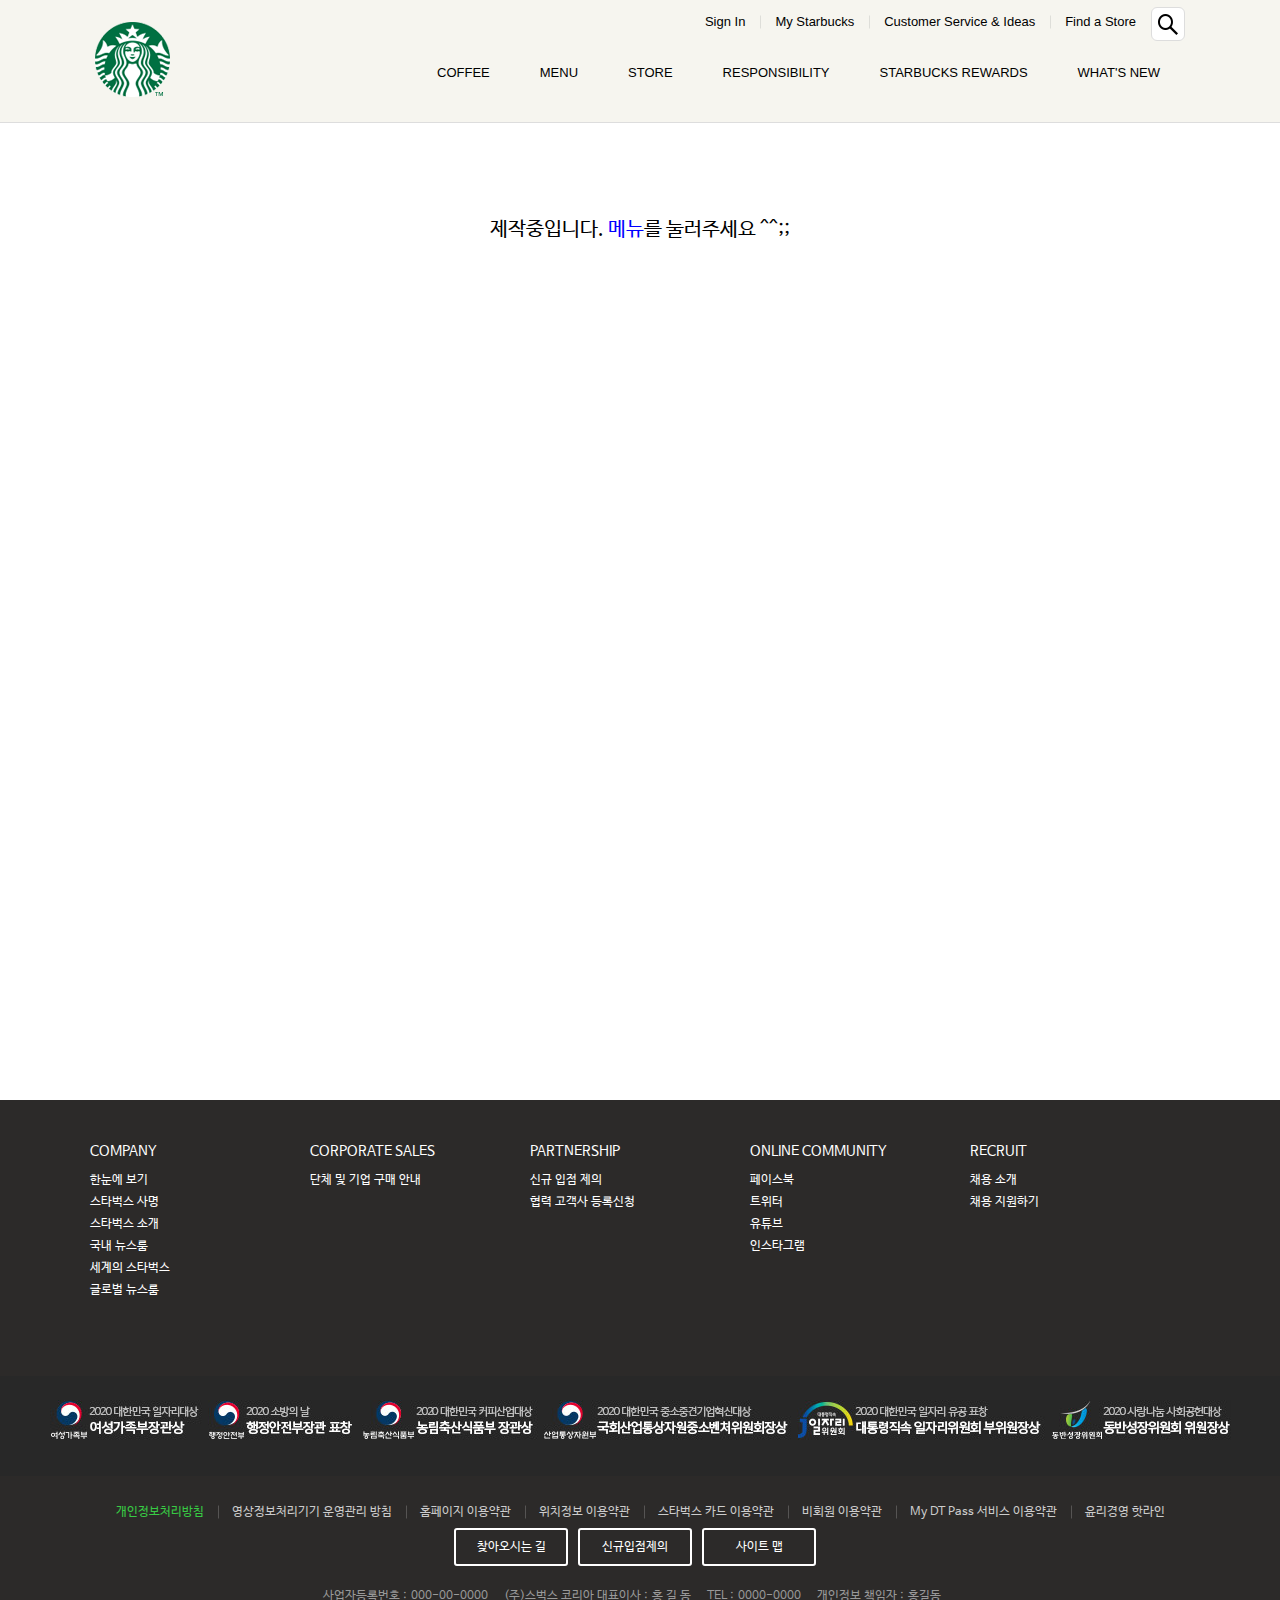
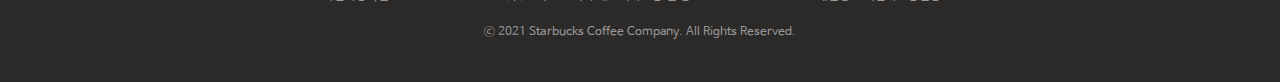
<file: index.html>
<!DOCTYPE html>
<html lang="ko">
  <head>
    <meta charset="UTF-8" />
    <meta http-equiv="X-UA-Compatible" content="IE=edge" />
    <meta name="viewport" content="width=device-width, initial-scale=1.0" />
    <title>Starbucks Coffee Korea</title>
    <link
      rel="stylesheet"
      href="https://use.fontawesome.com/releases/v5.15.4/css/all.css"
      integrity="sha384-DyZ88mC6Up2uqS4h/KRgHuoeGwBcD4Ng9SiP4dIRy0EXTlnuz47vAwmeGwVChigm"
      crossorigin="anonymous"
    />
    <link rel="stylesheet" href="src/css/reset.css" />
    <link rel="stylesheet" href="src/css/style.css" />
    <style>
      main {
        height: 100vh;
      }

      main .txt-index {
        margin: 5rem 0;
        text-align: center;
      }

      main .txt-index a {
        color: blue;
      }
    </style>
  </head>
  <body>
    <div class="skip-navigation">
      <a href="#content">본문 바로가기</a>
      <a href="#mainMenu">메뉴 바로가기</a>
    </div>
    <header id="header">
      <div class="cont-header">
        <h1 class="logo">
          <a href="#none"><img src="src/img/logo.png" alt="스타벅스" /></a>
        </h1>
        <h2 class="hide" id="mainMenu">메인메뉴</h2>
        <nav class="gnb">
          <ul class="lists-gnb">
            <li>
              <a href="#none">COFFEE</a>
              <div class="snb">
                <ul>
                  <li><a href="#none">커피</a></li>
                  <li><a href="#none">스타벅스 원두</a></li>
                  <li><a href="#none">스타벅스 비아</a></li>
                  <li><a href="#none">스타벅스앳홈 by 캡슐</a></li>
                </ul>
                <ul>
                  <li><a href="#none">나와 어울리는 커피</a></li>
                </ul>
                <ul>
                  <li><a href="#none">스타벅스 리저브™</a></li>
                  <li><a href="#none">RESERVE MAGAZINE</a></li>
                </ul>
                <ul>
                  <li><a href="#none">에스프레소 음료</a></li>
                  <li><a href="#none">도피오</a></li>
                  <li><a href="#none">에스프레소</a></li>
                  <li><a href="#none">마키아또</a></li>
                  <li><a href="#none">카푸치노</a></li>
                  <li><a href="#none">라떼</a></li>
                  <li><a href="#none">모카</a></li>
                </ul>
                <ul>
                  <li><a href="#none">최상의 커피를 즐기는 법</a></li>
                  <li><a href="#none">커피 프레스</a></li>
                  <li><a href="#none">프레스 오버</a></li>
                  <li><a href="#none">아이스 푸어 오버</a></li>
                  <li><a href="#none">커피 메이커</a></li>
                  <li>
                    <a href="#none">리저브를 매장에서 다양하게 즐기는 법</a>
                  </li>
                </ul>
                <ul>
                  <li><a href="#none">커피 이야기</a></li>
                  <li><a href="#none">농장에서 우리의 손으로</a></li>
                  <li><a href="#none">최상의 아라비카 원두</a></li>
                  <li><a href="#none">스타벅스 로스트 스펙트럼</a></li>
                  <li><a href="#none">스타벅스 디카페인</a></li>
                  <li><a href="#none">클로버® 커피 추출 시스템</a></li>
                </ul>
              </div>
            </li>
            <li>
              <a href="#none">MENU</a>
              <div class="snb">
                <ul>
                  <li><a href="#none">음료</a></li>
                  <li><a href="#none">콜드 브루</a></li>
                  <li><a href="#none">브루드 커피</a></li>
                  <li><a href="#none">에스프레소</a></li>
                  <li><a href="#none">프라푸치노</a></li>
                  <li><a href="#none">블렌디드</a></li>
                  <li><a href="#none">스타벅스 피지오</a></li>
                  <li><a href="#none">티(티바나)</a></li>
                  <li><a href="#none">기타 제조 음료</a></li>
                  <li><a href="#none">스타벅스 주스(병음료)</a></li>
                </ul>
                <ul>
                  <li><a href="#none">푸드</a></li>
                  <li><a href="#none">브레드</a></li>
                  <li><a href="#none">케이크</a></li>
                  <li><a href="#none">샌드위치 & 샐러드</a></li>
                  <li><a href="#none">따뜻한 푸드</a></li>
                  <li><a href="#none">과일 & 요거트</a></li>
                  <li><a href="#none">스낵 & 미니 디저트</a></li>
                  <li><a href="#none">아이스크림</a></li>
                </ul>
                <ul>
                  <li><a href="#none">상품</a></li>
                  <li><a href="#none">머그</a></li>
                  <li><a href="#none">글라스</a></li>
                  <li><a href="#none">플라스틱 텀블러</a></li>
                  <li><a href="#none">스테인리스 텀블러</a></li>
                  <li><a href="#none">보온병</a></li>
                  <li><a href="#none">액세서리</a></li>
                  <li><a href="#none">커피 용품</a></li>
                  <li><a href="#none">패키지 티(티바나)</a></li>
                </ul>
                <ul>
                  <li><a href="#none">카드</a></li>
                  <li><a href="#none">실물카드</a></li>
                  <li><a href="#none">e-Gift 카드</a></li>
                </ul>
                <ul>
                  <li><a href="#none">메뉴 이야기</a></li>
                  <li><a href="#none">나이트로 콜드브루</a></li>
                  <li><a href="#none">콜드 브루</a></li>
                  <li><a href="#none">스타벅스 티바나</a></li>
                </ul>
              </div>
            </li>
            <li>
              <a href="#none">STORE</a>
              <div class="snb">
                <ul>
                  <li><a href="#none">매장 찾기</a></li>
                  <li><a href="#none">퀵 검색</a></li>
                  <li><a href="#none">지역 검색</a></li>
                </ul>
                <ul>
                  <li><a href="#none">드라이브 스루 매장</a></li>
                </ul>
                <ul>
                  <li><a href="#none">스타벅스 리저브™ 매장</a></li>
                </ul>
                <ul>
                  <li><a href="#none">커뮤니티 스토어 매장</a></li>
                </ul>
                <ul>
                  <li><a href="#none">매장 이야기</a></li>
                  <li><a href="#none">티바나 바 매장</a></li>
                </ul>
              </div>
            </li>
            <li>
              <a href="#none">RESPONSIBILITY</a>
              <div class="snb">
                <ul>
                  <li><a href="#none">사회공헌 캠페인 소개</a></li>
                </ul>
                <ul>
                  <li><a href="#none">지역 사회 참여 활동</a></li>
                  <li><a href="#none">희망배달 캠페인</a></li>
                  <li><a href="#none">재능기부 카페 소식</a></li>
                  <li><a href="#none">커뮤니티 스토어</a></li>
                  <li><a href="#none">청년 지원 프로그램</a></li>
                  <li><a href="#none">우리 농산물 사랑 캠페인</a></li>
                  <li><a href="#none">우리 문화 지키기 </a></li>
                </ul>
                <ul>
                  <li><a href="#none">환경보호 활동</a></li>
                  <li><a href="#none">친환경 활동</a></li>
                  <li><a href="#none">일회용 컵 없는 매장</a></li>
                  <li><a href="#none">커피 원두 재활용</a></li>
                </ul>
                <ul>
                  <li><a href="#none">윤리 구매</a></li>
                  <li><a href="#none">윤리적 원두 구매</a></li>
                  <li><a href="#none">공정무역 인증커피</a></li>
                  <li><a href="#none">농가 지원 활동</a></li>
                </ul>
                <ul>
                  <li><a href="#none">글로벌 사회 공헌</a></li>
                  <li><a href="#none">윤리경영 보고서</a></li>
                  <li><a href="#none">스타벅스 재단</a></li>
                  <li><a href="#none">지구촌 봉사의 달</a></li>
                </ul>
              </div>
            </li>
            <li>
              <a href="#none">STARBUCKS REWARDS</a>
              <div class="snb">
                <ul>
                  <li><a href="#none">스타벅스 리워드</a></li>
                  <li><a href="#none">스타벅스 리워드 소개</a></li>
                  <li><a href="#none">등급 및 혜택</a></li>
                  <li><a href="#none">스타벅스 별</a></li>
                  <li><a href="#none">자주 하는 질문</a></li>
                </ul>
                <ul>
                  <li><a href="#none">스타벅스 카드</a></li>
                  <li><a href="#none">스타벅스 카드 소개</a></li>
                  <li><a href="#none">스타벅스 카드 갤러리</a></li>
                  <li><a href="#none">등록 및 조회</a></li>
                  <li><a href="#none">충전 및 이용</a></li>
                  <li><a href="#none">안내분실신고/환불신청</a></li>
                  <li><a href="#none">자주 하는 질문</a></li>
                </ul>
                <ul>
                  <li><a href="#none">스타벅스 e-Gift Card</a></li>
                  <li><a href="#none">스타벅스 e-Gift Card 소개</a></li>
                  <li><a href="#none">이용안내</a></li>
                  <li><a href="#none">선물하기</a></li>
                  <li><a href="#none">자주하는 질문</a></li>
                </ul>
              </div>
            </li>
            <li>
              <a href="#none">WHAT'S NEW</a>
              <div class="snb">
                <ul>
                  <li><a href="#none">이벤트</a></li>
                  <li><a href="#none">전체</a></li>
                  <li><a href="#none">스타벅스 카드</a></li>
                  <li><a href="#none">스타벅스 리워드</a></li>
                  <li><a href="#none">온라인e-프리퀀시</a></li>
                  <li><a href="#none">증정품</a></li>
                </ul>
                <ul>
                  <li><a href="#none">뉴스</a></li>
                  <li><a href="#none">전체</a></li>
                  <li><a href="#none">상품 출시</a></li>
                  <li><a href="#none">스타벅스와 문화</a></li>
                  <li><a href="#none">스타벅스 사회공헌</a></li>
                  <li><a href="#none">스타벅스 카드출시</a></li>
                </ul>
                <ul>
                  <li><a href="#none">뉴스</a></li>
                  <li><a href="#none">전체</a></li>
                  <li><a href="#none">상품 출시</a></li>
                  <li><a href="#none">스타벅스와 문화</a></li>
                  <li><a href="#none">스타벅스 사회공헌</a></li>
                  <li><a href="#none">스타벅스 카드출시</a></li>
                </ul>
                <ul>
                  <li><a href="#none">매장별 이벤트</a></li>
                  <li><a href="#none">일반 매장</a></li>
                  <li><a href="#none">신규 매장</a></li>
                </ul>
                <ul>
                  <li><a href="#none">공지사항</a></li>
                </ul>
                <ul>
                  <li><a href="#none">월페이퍼</a></li>
                </ul>
              </div>
            </li>
          </ul>
        </nav>
        <ul class="util">
          <li><a href="#none">Sign In</a></li>
          <li><a href="#none">My Starbucks</a></li>
          <li><a href="#none">Customer Service & Ideas</a></li>
          <li><a href="#none">Find a Store</a></li>
          <li>
            <button><span class="hide">검색</span></button>
          </li>
        </ul>
      </div>
    </header>

    <main id="main">
      <p class="txt-index">
        제작중입니다. <a href="item.html">메뉴</a>를 눌러주세요 ^^;;
      </p>
    </main>
    <footer id="footer">
      <div class="wrapper-footer">
        <h2 class="hide">기업정보</h2>
        <section class="menu-footer">
          <h3 class="hide">회사소개</h3>
          <ul class="list-footer">
            <li class="tit-list-footer"><a href="#none">COMPANY</a></li>
            <li class="link-footer"><a href="#none">한눈에 보기</a></li>
            <li class="link-footer"><a href="#none">스타벅스 사명</a></li>
            <li class="link-footer"><a href="#none">스타벅스 소개</a></li>
            <li class="link-footer"><a href="#none">국내 뉴스룸</a></li>
            <li class="link-footer"><a href="#none">세계의 스타벅스</a></li>
            <li class="link-footer"><a href="#none">글로벌 뉴스룸</a></li>
          </ul>
          <ul class="list-footer">
            <li class="tit-list-footer"><a href="#none">CORPORATE SALES</a></li>
            <li class="link-footer">
              <a href="#none">단체 및 기업 구매 안내</a>
            </li>
          </ul>
          <ul class="list-footer">
            <li class="tit-list-footer"><a href="#none">PARTNERSHIP</a></li>
            <li class="link-footer"><a href="#none">신규 입점 제의</a></li>
            <li class="link-footer">
              <a href="#none">협력 고객사 등록신청</a>
            </li>
          </ul>
          <ul class="list-footer">
            <li class="tit-list-footer">
              <a href="#none">ONLINE COMMUNITY</a>
            </li>
            <li class="link-footer"><a href="#none">페이스북</a></li>
            <li class="link-footer"><a href="#none">트위터</a></li>
            <li class="link-footer"><a href="#none">유튜브</a></li>
            <li class="link-footer"><a href="#none">인스타그램</a></li>
          </ul>
          <ul class="list-footer">
            <li class="tit-list-footer"><a href="#none">RECRUIT</a></li>
            <li class="link-footer"><a href="#none">채용 소개</a></li>
            <li class="link-footer"><a href="#none">채용 지원하기</a></li>
          </ul>
        </section>

        <section class="list-award">
          <h3 class="hide">시상 내역</h3>
          <img src="src/img/footer_award23.jpg" alt="" />
          <img src="src/img/footer_award24.jpg" alt="" />
          <img src="src/img/footer_award25.jpg" alt="" />
          <img src="src/img/footer_award26.jpg" alt="" />
          <img src="src/img/footer_award27.jpg" alt="" />
          <img src="src/img/footer_award28.jpg" alt="" />
        </section>
        <section class="shorcut-footer">
          <h3 class="hide">이용약관</h3>
          <ul class="list-shorcut">
            <li class="tit-shorcut"><a href="#none">개인정보처리방침</a></li>
            <li><a href="#none">영상정보처리기기 운영관리 방침</a></li>
            <li><a href="#none">홈페이지 이용약관</a></li>
            <li><a href="#none">위치정보 이용약관</a></li>
            <li><a href="#none">스타벅스 카드 이용약관</a></li>
            <li><a href="#none">비회원 이용약관</a></li>
            <li><a href="#none">My DT Pass 서비스 이용약관</a></li>
            <li><a href="#none">윤리경영 핫라인</a></li>
          </ul>
        </section>
        <ul class="linked-footer">
          <li><a href="#none">찾아오시는 길</a></li>
          <li><a href="#none">신규입점제의</a></li>
          <li><a href="#none">사이트 맵</a></li>
        </ul>
        <section class="info-footer">
          <h3 class="hide">회사정보</h3>
          <dl class="list-info">
            <dt>사업자등록번호 :</dt>
            <dd>000-00-0000</dd>
            <dt>(주)스벅스 코리아 대표이사 :</dt>
            <dd>홍 길 동</dd>
            <dt>TEL :</dt>
            <dd>0000-0000</dd>
            <dt>개인정보 책임자 :</dt>
            <dd>홍길동</dd>
          </dl>
        </section>
        <small>ⓒ 2021 Starbucks Coffee Company. All Rights Reserved.</small>
      </div>
    </footer>
  </body>
</html>
</file>
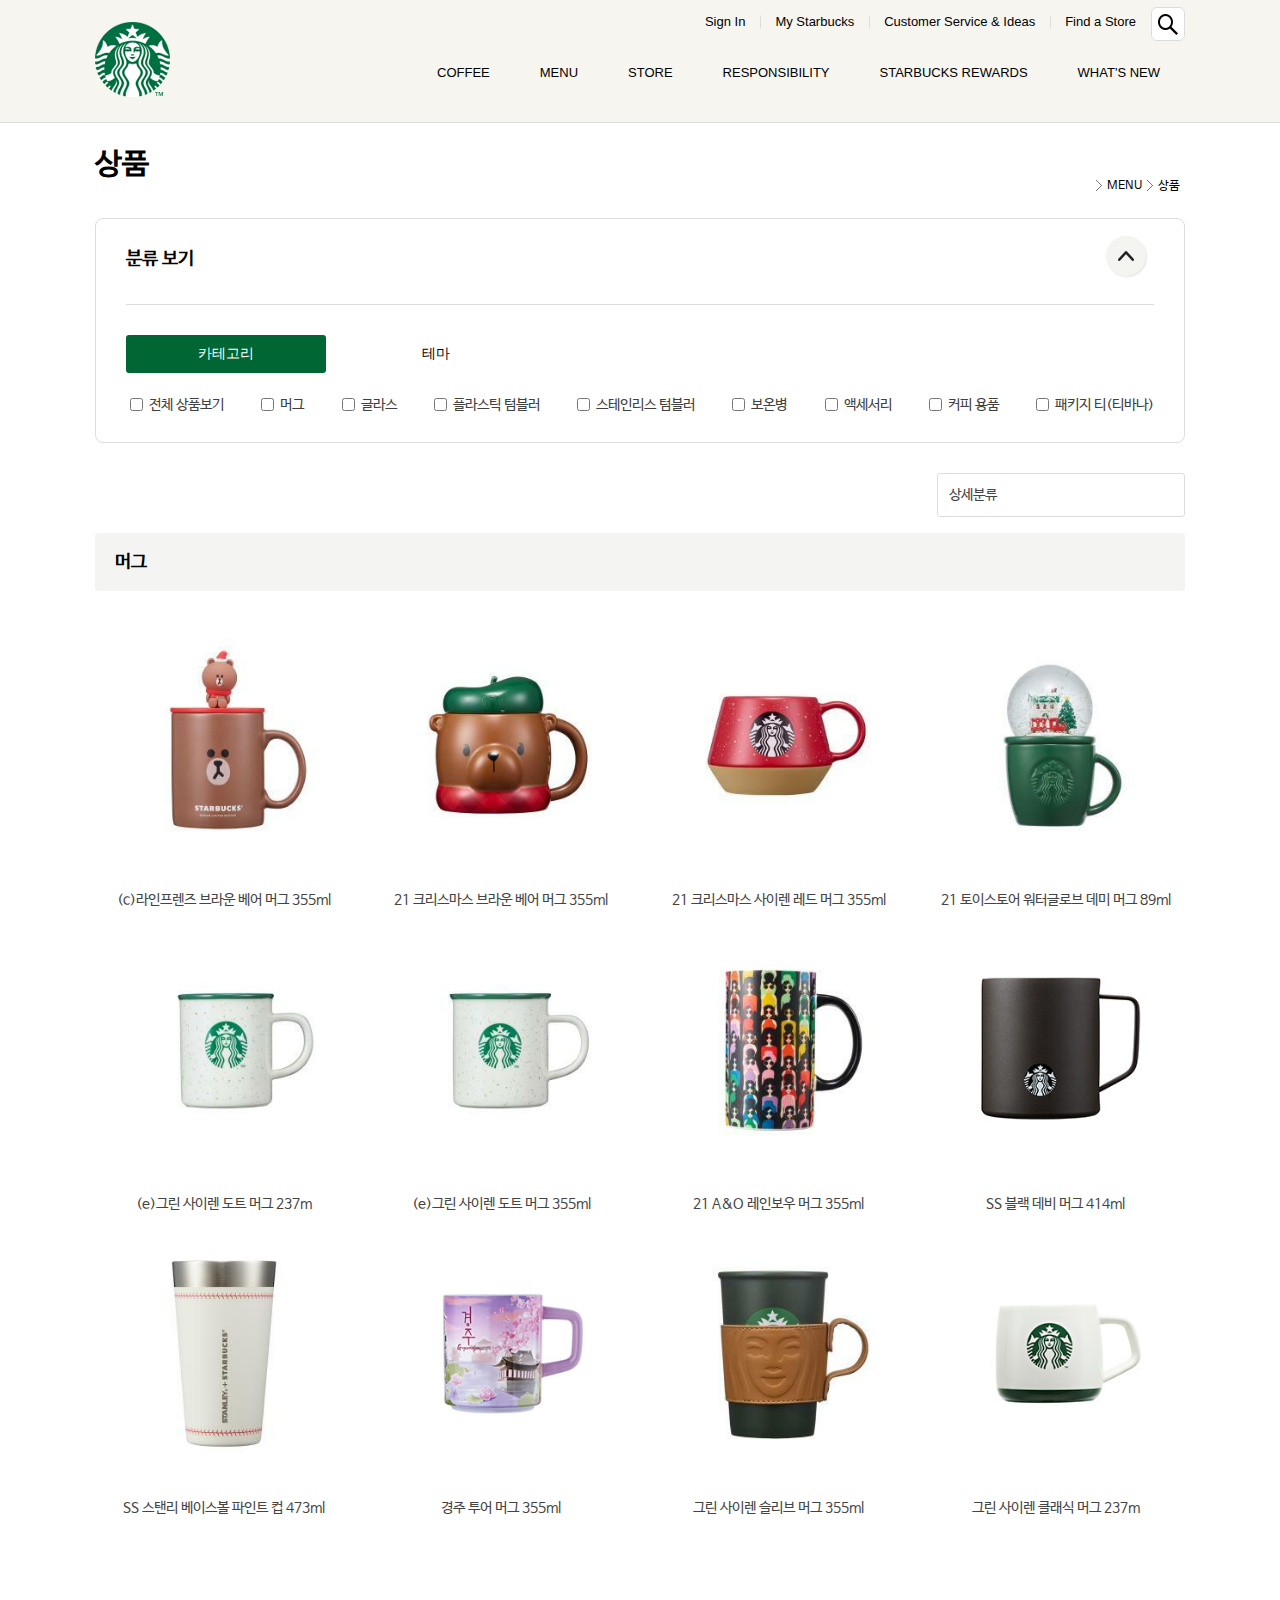
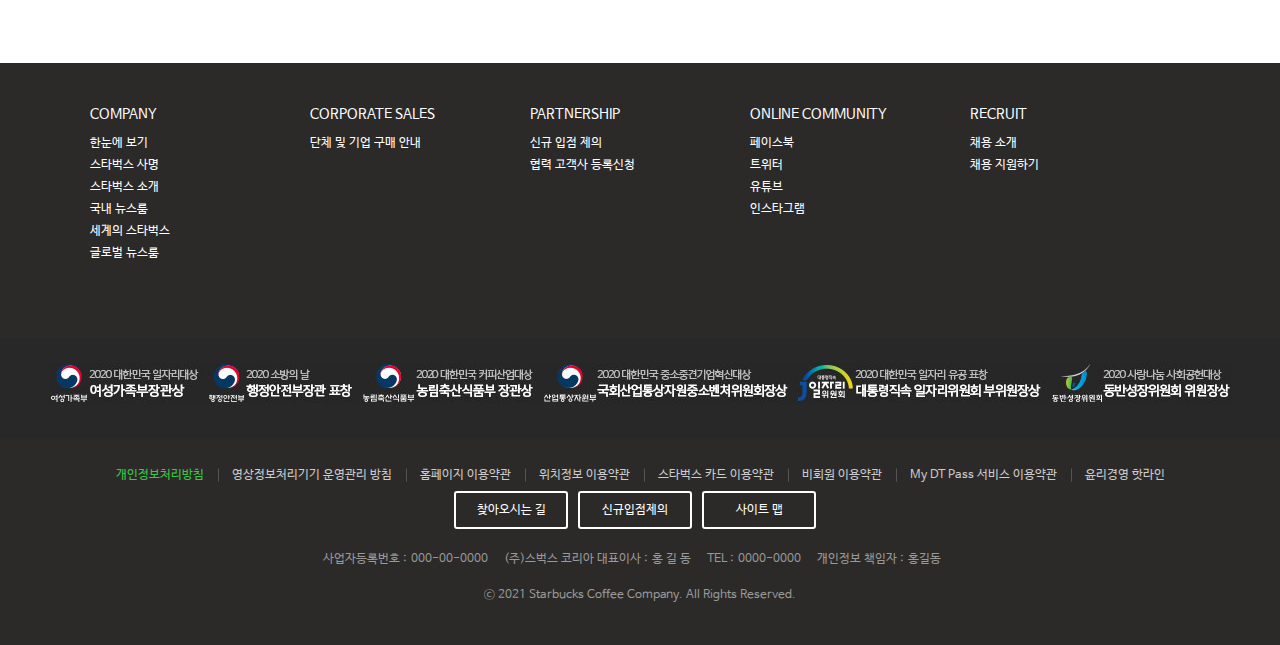
<file: item.html>
<!DOCTYPE html>
<html lang="ko">
  <head>
    <meta charset="UTF-8" />
    <meta http-equiv="X-UA-Compatible" content="IE=edge" />
    <meta name="viewport" content="width=device-width, initial-scale=1.0" />
    <title>상품 | Starbucks Coffee Korea</title>
    <link
      rel="stylesheet"
      href="https://use.fontawesome.com/releases/v5.15.4/css/all.css"
      integrity="sha384-DyZ88mC6Up2uqS4h/KRgHuoeGwBcD4Ng9SiP4dIRy0EXTlnuz47vAwmeGwVChigm"
      crossorigin="anonymous"
    />
    <link rel="stylesheet" href="src/css/reset.css" />
    <link rel="stylesheet" href="src/css/style.css" />
  </head>
  <body>
    <div class="skip-navigation">
      <a href="#content">본문 바로가기</a>
      <a href="#mainMenu">메뉴 바로가기</a>
    </div>
    <header id="header">
      <div class="cont-header">
        <h1 class="logo">
          <a href="index.html"><img src="src/img/logo.png" alt="스타벅스" /></a>
        </h1>
        <h2 class="hide" id="mainMenu">메인메뉴</h2>
        <nav class="gnb">
          <ul class="lists-gnb">
            <li>
              <a href="#none" class="link-menu">COFFEE</a>
              <div class="snb">
                <ul>
                  <li><a href="#none">커피</a></li>
                  <li><a href="#none">스타벅스 원두</a></li>
                  <li><a href="#none">스타벅스 비아</a></li>
                  <li><a href="#none">스타벅스앳홈 by 캡슐</a></li>
                </ul>
                <ul>
                  <li><a href="#none">나와 어울리는 커피</a></li>
                </ul>
                <ul>
                  <li><a href="#none">스타벅스 리저브™</a></li>
                  <li><a href="#none">RESERVE MAGAZINE</a></li>
                </ul>
                <ul>
                  <li><a href="#none">에스프레소 음료</a></li>
                  <li><a href="#none">도피오</a></li>
                  <li><a href="#none">에스프레소</a></li>
                  <li><a href="#none">마키아또</a></li>
                  <li><a href="#none">카푸치노</a></li>
                  <li><a href="#none">라떼</a></li>
                  <li><a href="#none">모카</a></li>
                </ul>
                <ul>
                  <li><a href="#none">최상의 커피를 즐기는 법</a></li>
                  <li><a href="#none">커피 프레스</a></li>
                  <li><a href="#none">프레스 오버</a></li>
                  <li><a href="#none">아이스 푸어 오버</a></li>
                  <li><a href="#none">커피 메이커</a></li>
                  <li>
                    <a href="#none">리저브를 매장에서 다양하게 즐기는 법</a>
                  </li>
                </ul>
                <ul>
                  <li><a href="#none">커피 이야기</a></li>
                  <li><a href="#none">농장에서 우리의 손으로</a></li>
                  <li><a href="#none">최상의 아라비카 원두</a></li>
                  <li><a href="#none">스타벅스 로스트 스펙트럼</a></li>
                  <li><a href="#none">스타벅스 디카페인</a></li>
                  <li><a href="#none">클로버® 커피 추출 시스템</a></li>
                </ul>
              </div>
            </li>
            <li>
              <a href="#none" class="link-menu">MENU</a>
              <div class="snb">
                <ul>
                  <li><a href="#none">음료</a></li>
                  <li><a href="#none">콜드 브루</a></li>
                  <li><a href="#none">브루드 커피</a></li>
                  <li><a href="#none">에스프레소</a></li>
                  <li><a href="#none">프라푸치노</a></li>
                  <li><a href="#none">블렌디드</a></li>
                  <li><a href="#none">스타벅스 피지오</a></li>
                  <li><a href="#none">티(티바나)</a></li>
                  <li><a href="#none">기타 제조 음료</a></li>
                  <li><a href="#none">스타벅스 주스(병음료)</a></li>
                </ul>
                <ul>
                  <li><a href="#none">푸드</a></li>
                  <li><a href="#none">브레드</a></li>
                  <li><a href="#none">케이크</a></li>
                  <li><a href="#none">샌드위치 & 샐러드</a></li>
                  <li><a href="#none">따뜻한 푸드</a></li>
                  <li><a href="#none">과일 & 요거트</a></li>
                  <li><a href="#none">스낵 & 미니 디저트</a></li>
                  <li><a href="#none">아이스크림</a></li>
                </ul>
                <ul>
                  <li><a href="#none">상품</a></li>
                  <li><a href="#none">머그</a></li>
                  <li><a href="#none">글라스</a></li>
                  <li><a href="#none">플라스틱 텀블러</a></li>
                  <li><a href="#none">스테인리스 텀블러</a></li>
                  <li><a href="#none">보온병</a></li>
                  <li><a href="#none">액세서리</a></li>
                  <li><a href="#none">커피 용품</a></li>
                  <li><a href="#none">패키지 티(티바나)</a></li>
                </ul>
                <ul>
                  <li><a href="#none">카드</a></li>
                  <li><a href="#none">실물카드</a></li>
                  <li><a href="#none">e-Gift 카드</a></li>
                </ul>
                <ul>
                  <li><a href="#none">메뉴 이야기</a></li>
                  <li><a href="#none">나이트로 콜드브루</a></li>
                  <li><a href="#none">콜드 브루</a></li>
                  <li><a href="#none">스타벅스 티바나</a></li>
                </ul>
              </div>
            </li>
            <li>
              <a href="#none" class="link-menu">STORE</a>
              <div class="snb">
                <ul>
                  <li><a href="#none">매장 찾기</a></li>
                  <li><a href="#none">퀵 검색</a></li>
                  <li><a href="#none">지역 검색</a></li>
                </ul>
                <ul>
                  <li><a href="#none">드라이브 스루 매장</a></li>
                </ul>
                <ul>
                  <li><a href="#none">스타벅스 리저브™ 매장</a></li>
                </ul>
                <ul>
                  <li><a href="#none">커뮤니티 스토어 매장</a></li>
                </ul>
                <ul>
                  <li><a href="#none">매장 이야기</a></li>
                  <li><a href="#none">티바나 바 매장</a></li>
                </ul>
              </div>
            </li>
            <li>
              <a href="#none" class="link-menu">RESPONSIBILITY</a>
              <div class="snb">
                <ul>
                  <li><a href="#none">사회공헌 캠페인 소개</a></li>
                </ul>
                <ul>
                  <li><a href="#none">지역 사회 참여 활동</a></li>
                  <li><a href="#none">희망배달 캠페인</a></li>
                  <li><a href="#none">재능기부 카페 소식</a></li>
                  <li><a href="#none">커뮤니티 스토어</a></li>
                  <li><a href="#none">청년 지원 프로그램</a></li>
                  <li><a href="#none">우리 농산물 사랑 캠페인</a></li>
                  <li><a href="#none">우리 문화 지키기 </a></li>
                </ul>
                <ul>
                  <li><a href="#none">환경보호 활동</a></li>
                  <li><a href="#none">친환경 활동</a></li>
                  <li><a href="#none">일회용 컵 없는 매장</a></li>
                  <li><a href="#none">커피 원두 재활용</a></li>
                </ul>
                <ul>
                  <li><a href="#none">윤리 구매</a></li>
                  <li><a href="#none">윤리적 원두 구매</a></li>
                  <li><a href="#none">공정무역 인증커피</a></li>
                  <li><a href="#none">농가 지원 활동</a></li>
                </ul>
                <ul>
                  <li><a href="#none">글로벌 사회 공헌</a></li>
                  <li><a href="#none">윤리경영 보고서</a></li>
                  <li><a href="#none">스타벅스 재단</a></li>
                  <li><a href="#none">지구촌 봉사의 달</a></li>
                </ul>
              </div>
            </li>
            <li>
              <a href="#none" class="link-menu">STARBUCKS REWARDS</a>
              <div class="snb">
                <ul>
                  <li><a href="#none">스타벅스 리워드</a></li>
                  <li><a href="#none">스타벅스 리워드 소개</a></li>
                  <li><a href="#none">등급 및 혜택</a></li>
                  <li><a href="#none">스타벅스 별</a></li>
                  <li><a href="#none">자주 하는 질문</a></li>
                </ul>
                <ul>
                  <li><a href="#none">스타벅스 카드</a></li>
                  <li><a href="#none">스타벅스 카드 소개</a></li>
                  <li><a href="#none">스타벅스 카드 갤러리</a></li>
                  <li><a href="#none">등록 및 조회</a></li>
                  <li><a href="#none">충전 및 이용</a></li>
                  <li><a href="#none">안내분실신고/환불신청</a></li>
                  <li><a href="#none">자주 하는 질문</a></li>
                </ul>
                <ul>
                  <li><a href="#none">스타벅스 e-Gift Card</a></li>
                  <li><a href="#none">스타벅스 e-Gift Card 소개</a></li>
                  <li><a href="#none">이용안내</a></li>
                  <li><a href="#none">선물하기</a></li>
                  <li><a href="#none">자주하는 질문</a></li>
                </ul>
              </div>
            </li>
            <li>
              <a href="#none" class="link-menu">WHAT'S NEW</a>
              <div class="snb">
                <ul>
                  <li><a href="#none">이벤트</a></li>
                  <li><a href="#none">전체</a></li>
                  <li><a href="#none">스타벅스 카드</a></li>
                  <li><a href="#none">스타벅스 리워드</a></li>
                  <li><a href="#none">온라인e-프리퀀시</a></li>
                  <li><a href="#none">증정품</a></li>
                </ul>
                <ul>
                  <li><a href="#none">뉴스</a></li>
                  <li><a href="#none">전체</a></li>
                  <li><a href="#none">상품 출시</a></li>
                  <li><a href="#none">스타벅스와 문화</a></li>
                  <li><a href="#none">스타벅스 사회공헌</a></li>
                  <li><a href="#none">스타벅스 카드출시</a></li>
                </ul>
                <ul>
                  <li><a href="#none">뉴스</a></li>
                  <li><a href="#none">전체</a></li>
                  <li><a href="#none">상품 출시</a></li>
                  <li><a href="#none">스타벅스와 문화</a></li>
                  <li><a href="#none">스타벅스 사회공헌</a></li>
                  <li><a href="#none">스타벅스 카드출시</a></li>
                </ul>
                <ul>
                  <li><a href="#none">매장별 이벤트</a></li>
                  <li><a href="#none">일반 매장</a></li>
                  <li><a href="#none">신규 매장</a></li>
                </ul>
                <ul>
                  <li><a href="#none">공지사항</a></li>
                </ul>
                <ul>
                  <li><a href="#none">월페이퍼</a></li>
                </ul>
              </div>
            </li>
          </ul>
        </nav>
        <ul class="util">
          <li><a href="#none">Sign In</a></li>
          <li><a href="#none">My Starbucks</a></li>
          <li><a href="#none">Customer Service & Ideas</a></li>
          <li><a href="#none">Find a Store</a></li>
          <li>
            <button><span class="hide">검색</span></button>
          </li>
        </ul>
      </div>
    </header>

    <main id="main">
      <div class="cont-main">
        <h2 class="title-main" id="content">상품</h2>
        <ul class="site-map">
          <li>
            <a href="#none"><i class="fas fa-home"></i></a>
          </li>
          <li><img src="src/img/icon_arrow.png" alt="" /></li>
          <li><a href="#none">MENU</a></li>
          <li><img src="src/img/icon_arrow.png" alt="" /></li>
          <li><a href="#none">상품</a></li>
        </ul>
        <section class="cont-sort">
          <div class="tit-sort">
            <h3>분류 보기</h3>
            <button class="btn-sort">
              <img src="src/img/list_up_btn.png" alt="분류 보기 메뉴 접기" />
            </button>
          </div>
          <div class="choice-sort">
            <div class="menu-tab">
              <button>카테고리</button>
              <button>테마</button>
            </div>
            <form>
              <!-- form넣을까? 말까?  구현방법 -->
              <ul class="list-sort">
                <li>
                  <input type="checkbox" name="sort" id="allMtems" />
                  <label for="allMtems">전체 상품보기</label>
                </li>
                <li>
                  <input type="checkbox" name="sort" id="itemMug" />
                  <label for="itemMug">머그</label>
                </li>
                <li>
                  <input type="checkbox" name="sort" id="itemGlass" />
                  <label for="itemGlass">글라스</label>
                </li>
                <li>
                  <input type="checkbox" name="sort" id="itemPlastic" />
                  <label for="itemPlastic">플라스틱 텀블러</label>
                </li>
                <li>
                  <input type="checkbox" name="sort" id="itemStain" />
                  <label for="itemStain">스테인리스 텀블러</label>
                </li>
                <li>
                  <input type="checkbox" name="sort" id="itemThermos" />
                  <label for="itemThermos">보온병</label>
                </li>
                <li>
                  <input type="checkbox" name="sort" id="itemAccessories" />
                  <label for="itemAccessories">액세서리</label>
                </li>
                <li>
                  <input type="checkbox" name="sort" id="itemCoffee" />
                  <label for="itemCoffee">커피 용품</label>
                </li>
                <li>
                  <input type="checkbox" name="sort" id="itemTea" />
                  <label for="itemTea">패키지 티(티바나)</label>
                </li>
              </ul>
            </form>
          </div>
        </section>
        <div class="cont-select">
          <button
            type="button"
            title="상세분류 옵션 선택하기"
            class="btn-select"
          >
            상세분류
            <i class="fas fa-chevron-down"></i>
          </button>
          <ul class="list-select">
            <li>
              <input type="checkbox" name="sort" id="itemNew" />
              <label for="itemNew">
                <img src="src/img/smark01.png" alt="" />
                신규 출시된 메뉴</label
              >
            </li>
            <li>
              <input type="checkbox" name="sort" id="itemSeason" />
              <label for="itemSeason">
                <img src="src/img/smark02.png" alt="" />
                한정기간 출시되는 시즌성 메뉴</label
              >
            </li>
            <li>
              <input type="checkbox" name="sort" id="itemSoldout" />
              <label for="itemSoldout">
                <img src="src/img/smark04.png" alt="" />
                판매 완료된 메뉴</label
              >
            </li>
          </ul>
        </div>
        <section class="cont-item">
          <h3 class="hide">상품페이지</h3>
          <p class="tit-item">머그</p>
          <ul class="list-product">
            <li class="item-product">
              <a href="#none"><img src="src/img/mug1.jpg" alt="" /></a>
              <p>(c)라인프렌즈 브라운 베어 머그 355ml</p>
            </li>
            <li class="item-product">
              <a href="#none"><img src="src/img/mug2.jpg" alt="" /></a>
              <p>21 크리스마스 브라운 베어 머그 355ml</p>
            </li>
            <li class="item-product">
              <a href="#none"><img src="src/img/mug3.jpg" alt="" /></a>
              <p>21 크리스마스 사이렌 레드 머그 355ml</p>
            </li>
            <li class="item-product">
              <a href="#none"><img src="src/img/mug4.jpg" alt="" /></a>
              <p>21 토이스토어 워터글로브 데미 머그 89ml</p>
            </li>
            <li class="item-product">
              <a href="#none"><img src="src/img/mug5.jpg" alt="" /></a>
              <p>(e)그린 사이렌 도트 머그 237m</p>
            </li>
            <li class="item-product">
              <a href="#none"><img src="src/img/mug6.jpg" alt="" /></a>
              <p>(e)그린 사이렌 도트 머그 355ml</p>
            </li>
            <li class="item-product">
              <a href="#none"><img src="src/img/mug7.jpg" alt="" /></a>
              <p>21 A&O 레인보우 머그 355ml</p>
            </li>
            <li class="item-product">
              <a href="#none"><img src="src/img/mug8.jpg" alt="" /></a>
              <p>SS 블랙 데비 머그 414ml</p>
            </li>
            <li class="item-product">
              <a href="#none"><img src="src/img/mug9.jpg" alt="" /></a>
              <p>SS 스탠리 베이스볼 파인트 컵 473ml</p>
            </li>
            <li class="item-product">
              <a href="#none"><img src="src/img/mug10.jpg" alt="" /></a>
              <p>경주 투어 머그 355ml</p>
            </li>
            <li class="item-product">
              <a href="#none"><img src="src/img/mug11.jpg" alt="" /></a>
              <p>그린 사이렌 슬리브 머그 355ml</p>
            </li>
            <li class="item-product">
              <a href="#none"><img src="src/img/mug12.jpg" alt="" /></a>
              <p>그린 사이렌 클래식 머그 237m</p>
            </li>
          </ul>
        </section>
      </div>
    </main>
    <footer id="footer">
      <div class="wrapper-footer">
        <h2 class="hide">기업정보</h2>
        <section class="menu-footer">
          <h3 class="hide">회사소개</h3>
          <ul class="list-footer">
            <li class="tit-list-footer"><a href="#none">COMPANY</a></li>
            <li class="link-footer"><a href="#none">한눈에 보기</a></li>
            <li class="link-footer"><a href="#none">스타벅스 사명</a></li>
            <li class="link-footer"><a href="#none">스타벅스 소개</a></li>
            <li class="link-footer"><a href="#none">국내 뉴스룸</a></li>
            <li class="link-footer"><a href="#none">세계의 스타벅스</a></li>
            <li class="link-footer"><a href="#none">글로벌 뉴스룸</a></li>
          </ul>
          <ul class="list-footer">
            <li class="tit-list-footer"><a href="#none">CORPORATE SALES</a></li>
            <li class="link-footer">
              <a href="#none">단체 및 기업 구매 안내</a>
            </li>
          </ul>
          <ul class="list-footer">
            <li class="tit-list-footer"><a href="#none">PARTNERSHIP</a></li>
            <li class="link-footer"><a href="#none">신규 입점 제의</a></li>
            <li class="link-footer">
              <a href="#none">협력 고객사 등록신청</a>
            </li>
          </ul>
          <ul class="list-footer">
            <li class="tit-list-footer">
              <a href="#none">ONLINE COMMUNITY</a>
            </li>
            <li class="link-footer"><a href="#none">페이스북</a></li>
            <li class="link-footer"><a href="#none">트위터</a></li>
            <li class="link-footer"><a href="#none">유튜브</a></li>
            <li class="link-footer"><a href="#none">인스타그램</a></li>
          </ul>
          <ul class="list-footer">
            <li class="tit-list-footer"><a href="#none">RECRUIT</a></li>
            <li class="link-footer"><a href="#none">채용 소개</a></li>
            <li class="link-footer"><a href="#none">채용 지원하기</a></li>
          </ul>
        </section>

        <section class="list-award">
          <h3 class="hide">시상 내역</h3>
          <img src="src/img/footer_award23.jpg" alt="" />
          <img src="src/img/footer_award24.jpg" alt="" />
          <img src="src/img/footer_award25.jpg" alt="" />
          <img src="src/img/footer_award26.jpg" alt="" />
          <img src="src/img/footer_award27.jpg" alt="" />
          <img src="src/img/footer_award28.jpg" alt="" />
        </section>
        <section class="shorcut-footer">
          <h3 class="hide">이용약관</h3>
          <ul class="list-shorcut">
            <li class="tit-shorcut"><a href="#none">개인정보처리방침</a></li>
            <li><a href="#none">영상정보처리기기 운영관리 방침</a></li>
            <li><a href="#none">홈페이지 이용약관</a></li>
            <li><a href="#none">위치정보 이용약관</a></li>
            <li><a href="#none">스타벅스 카드 이용약관</a></li>
            <li><a href="#none">비회원 이용약관</a></li>
            <li><a href="#none">My DT Pass 서비스 이용약관</a></li>
            <li><a href="#none">윤리경영 핫라인</a></li>
          </ul>
        </section>
        <ul class="linked-footer">
          <li><a href="#none">찾아오시는 길</a></li>
          <li><a href="#none">신규입점제의</a></li>
          <li><a href="#none">사이트 맵</a></li>
        </ul>
        <section class="info-footer">
          <h3 class="hide">회사정보</h3>
          <dl class="list-info">
            <dt>사업자등록번호 :</dt>
            <dd>000-00-0000</dd>
            <dt>(주)스벅스 코리아 대표이사 :</dt>
            <dd>홍 길 동</dd>
            <dt>TEL :</dt>
            <dd>0000-0000</dd>
            <dt>개인정보 책임자 :</dt>
            <dd>홍길동</dd>
          </dl>
        </section>
        <small>ⓒ 2021 Starbucks Coffee Company. All Rights Reserved.</small>
      </div>
    </footer>
    <script src="src/javascript/main.js"></script>
  </body>
</html>
</file>
<file: src/css/style.css>
@charset "UTF-8";
@font-face {
  /*나눔바른고딕 */
  font-family: "nbg";
  src: url(/src/font/NanumBarunGothic.ttf);
}

@font-face {
  /*나눔바른고딕 Bold*/
  font-family: "nbgB";
  src: url(/src/font/NanumBarunGothicBold.ttf);
}

@font-face {
  /*나눔바른고딕 light*/
  font-family: "nbgL";
  src: url(/src/font/NanumBarunGothicLight.ttf);
}

/* util */
.hide {
  overflow: hidden;
  display: block;
  position: absolute;
  border: 0;
  width: 1px;
  height: 1px;
  clip: rect(1px, 1px, 1px, 1px);
}

.skip-navigation {
  position: relative;
  z-index: 9999;
}
.skip-navigation a {
  position: absolute;
  top: -200px;
  left: 0;
  width: 100%;
  line-height: 30px;
  border: 1px solid #dedede;
  background-color: #333;
}
.skip-navigation a:focus,
.skip-navigation a:active {
  top: 0;
}

/* style */

html {
  font-size: 20px;
  font-family: "nbg";
}

body {
  height: 100%;
  font-size: 1rem;
}

#header {
  top: 0;
  background-color: #f6f5ef;
  position: fixed;
  width: 100%;
  font-family: Arial, Helvetica, sans-serif;
  z-index: 10;
  border-bottom: 1px solid #ddd;
  color: #444444;
}

#header .cont-header {
  margin: 0 auto;
  width: 54.5rem;
  position: relative;
  display: flex;
  justify-content: space-between;
}
.cont-header .lists-gnb,
.cont-header .util {
  font-size: 0.65rem;
}

.cont-header .logo {
  padding: 1.1rem 0;
}

.cont-header .lists-gnb {
  display: flex;
  width: 100%;
  align-items: center;
  color: #333;
  padding-top: 2.4rem;
}
.cont-header .lists-gnb li a {
  display: block;
  padding: 0.5rem 1.25rem;
  line-height: 1.5rem;
  height: 2.7rem;
}
.cont-header .lists-gnb li:hover {
  background-color: #2c2a29;
}
.cont-header .lists-gnb li a:hover {
  color: #669900;
  text-decoration: underline;
}
/* 소메뉴 */
.cont-header .lists-gnb li .snb {
  display: none;
}
.cont-header .lists-gnb li .snb.on {
  display: block;
  position: absolute;
}

.cont-header .util {
  display: flex;
  position: absolute;
  top: 0;
  right: 0;
  color: #555;
}

.cont-header .util li a {
  position: relative;
  display: inline-block;
  padding: 0.75rem;
}
.cont-header .util li ~ li a::after {
  content: "";
  position: absolute;
  left: 0;
  top: 50%;
  transform: translateY(-50%);
  width: 1px;
  height: 0.65rem;
  background-color: gray;
  opacity: 0.2;
}
.cont-header .util li button {
  width: 1.7rem;
  height: 1.7rem;
  background: url(../../src/img/icon_search.png) no-repeat center #fff;
  border: 1px solid #ddd;
  border-radius: 0.3rem;
  margin-top: 0.35rem;
  cursor: pointer;
}

/* contents */
#main {
  padding: 6rem 0 4rem;
  width: 100%;
}

#main .cont-main {
  margin: 0 auto;
  width: 54.5rem;
}

.cont-main .title-main {
  font-size: 1.5rem;
  font-weight: bold;
  margin-top: 1.5rem;
}
.cont-main .site-map {
  display: flex;
  justify-content: flex-end;
  font-size: 0.6rem;
  margin-bottom: 1.2rem;
}

.cont-main .site-map li {
  margin-right: 5px;
}

.cont-main .cont-sort {
  width: 100%;
  box-sizing: border-box;
  border: 1px solid #ddd;
  padding: 0.8rem 1.5rem 0 1.5rem;
  border-radius: 0.4rem;
}

.cont-sort .tit-sort {
  display: flex;
  justify-content: space-between;
  align-items: center;
  padding-bottom: 1.1rem;
  border-bottom: 1px solid #ddd;
}
.cont-sort .tit-sort.no-line {
  border-bottom: none;
}
.cont-sort .tit-sort h3 {
  font-size: 18px;
  font-weight: bold;
}
.cont-sort .tit-sort button {
  border: none;
  background: inherit;
  cursor: pointer;
}

.cont-sort .choice-sort {
  font-size: 0.7rem;
  padding: 1.5rem 0;
}
.cont-sort .choice-sort.up {
  display: none;
}
.cont-sort .choice-sort .menu-tab {
  font-size: 0;
}

/* 자바 스크립트 미구현 */
.cont-sort .choice-sort .menu-tab button {
  display: inline-block;
  width: 10rem;
  background-color: #006633;
  border-radius: 0.15rem;
  color: #fff;
  border: none;
  font-size: 0.7rem;
  cursor: pointer;
  padding: 0.5rem 0;
  margin: 0 0.5rem 1rem 0;
}
/* 자바 스크립트 미구현 */
.cont-sort .choice-sort .menu-tab button:nth-child(2) {
  background-color: #fff;
  color: #000;
}

.cont-sort .choice-sort .list-sort {
  display: flex;
  justify-content: space-between;
  color: #3f4141;
}

.cont-sort .choice-sort .list-sort h3 {
  font-weight: bold;
}

.cont-sort .choice-sort .list-sort li input {
  position: relative;
  top: 0.075rem;
}
.cont-sort .choice-sort .list-sort li label {
  cursor: pointer;
}

.cont-main .cont-select {
  float: right;
}

.cont-select .btn-select {
  margin-top: 1.5rem;
  font-family: inherit;
  width: 12.4rem;
  font-size: 0.7rem;
  background-color: #fff;
  line-height: 2rem;
  text-align: left;
  border-radius: 0.15rem;
  border: 1px solid #ddd;
  color: #444444;
  padding-left: 0.55rem;
  cursor: pointer;
  box-sizing: border-box;
}
.btn-select .fa-chevron-down {
  float: right;
  position: relative;
  top: 0.65rem;
  right: 0.4rem;
  color: #444444;
}
.cont-select .list-select {
  display: none;
  width: 12.4rem;
  border-radius: 0.15rem;
  border: 1px solid #ddd;
  position: absolute;
  z-index: 20;
  background-color: #fff;
  box-sizing: border-box;
}
.cont-select .list-select.active {
  display: block;
}
.cont-select .list-select li {
  display: flex;
  align-items: center;
  padding: 3px 0 3px 3px;
}

.cont-select .list-select li label {
  font-size: 0.7rem;
  color: #444444;
  line-height: 1.5rem;
  cursor: pointer;
}
.cont-select .list-select li label img {
  width: 1rem;
  height: 1rem;
  position: relative;
  top: 5px;
}

.cont-main .cont-item {
  margin-top: 4.5rem;
  padding-bottom: 3rem;
}
.cont-item .tit-item {
  font-size: 0.9rem;
  background-color: #f4f4f2;
  padding: 1rem;
  margin-bottom: 1rem;
  font-weight: bold;
  border-radius: 0.15rem;
}

.cont-item .list-product {
  display: flex;
  justify-content: space-between;
  flex-wrap: wrap;
}

.cont-item .list-product .item-product {
  display: flex;
  flex-direction: column;
  align-items: center;
  justify-content: center;
}
.cont-item .list-product .item-product a {
  overflow: hidden;
}
.cont-item .list-product .item-product img {
  width: 12.9rem;
  height: 13.45rem;
  transition: all 1.5s;
}
.cont-item .list-product .item-product img:hover {
  transform: scale(1.2);
}
.cont-item .list-product .item-product p {
  font-size: 0.7rem;
  color: #444;
  line-height: 1.5rem;
  text-align: center;
}

#footer {
  background-color: #2c2a29;
  width: 100%;
  text-align: center;
  font-size: 0.6rem;
  margin: 0 auto;
}

#footer .wrapper-footer {
  margin: 0 auto;
  padding: 2.2rem 0;
}
.wrapper-footer .menu-footer {
  display: flex;
  justify-content: center;
  flex-wrap: wrap;
  font-size: 0.6rem;
  margin-bottom: 3.5rem;
}
.menu-footer .list-footer {
  width: 11rem;
  display: flex;
  flex-direction: column;
  text-align: left;
}
.menu-footer .list-footer .tit-list-footer {
  margin-bottom: 0.8rem;
}
.menu-footer .list-footer .tit-list-footer a {
  color: #fff;
  font-size: 0.7rem;
}
.menu-footer .list-footer .link-footer {
  margin-bottom: 0.5rem;
}
.menu-footer .list-footer .link-footer a {
  color: #fff;
}

#footer .list-award {
  font-size: 0;
  width: 100%;
  background-color: #282828;
  padding: 1.2rem 0 1.8rem;
  margin-bottom: 1.5rem;
}

#footer .shorcut-footer .list-shorcut {
  display: flex;
  justify-content: center;
  margin-bottom: 0.5rem;
}
.shorcut-footer .list-shorcut a {
  color: #ccc;
  padding: 0.7rem;
}
.shorcut-footer .list-shorcut .tit-shorcut a {
  color: #38ca44;
}

.shorcut-footer .list-shorcut li {
  position: relative;
}

.shorcut-footer .list-shorcut li ~ li a::after {
  content: "";
  position: absolute;
  left: 0;
  top: 50%;
  transform: translateY(-50%);
  width: 1px;
  height: 0.65rem;
  background-color: #fff;
  opacity: 0.2;
}

#footer .linked-footer {
  display: flex;
  justify-content: center;
  margin-bottom: 1.2rem;
}

.linked-footer li a {
  color: #fff;
  font-size: 0.6rem;
  border: 0.1rem solid #fff;
  display: block;
  width: 5.7rem;
  line-height: 1.7rem;
  box-sizing: border-box;
  margin-right: 0.5rem;
  border-radius: 0.15rem;
}

#footer .info-footer .list-info {
  display: flex;
  justify-content: center;
  color: #999;
  margin-bottom: 1.2rem;
}

.info-footer .list-info dt {
  margin-right: 0.2rem;
}
.info-footer .list-info dd {
  margin-right: 0.8rem;
}

#footer small {
  color: #999;
}
</file>
